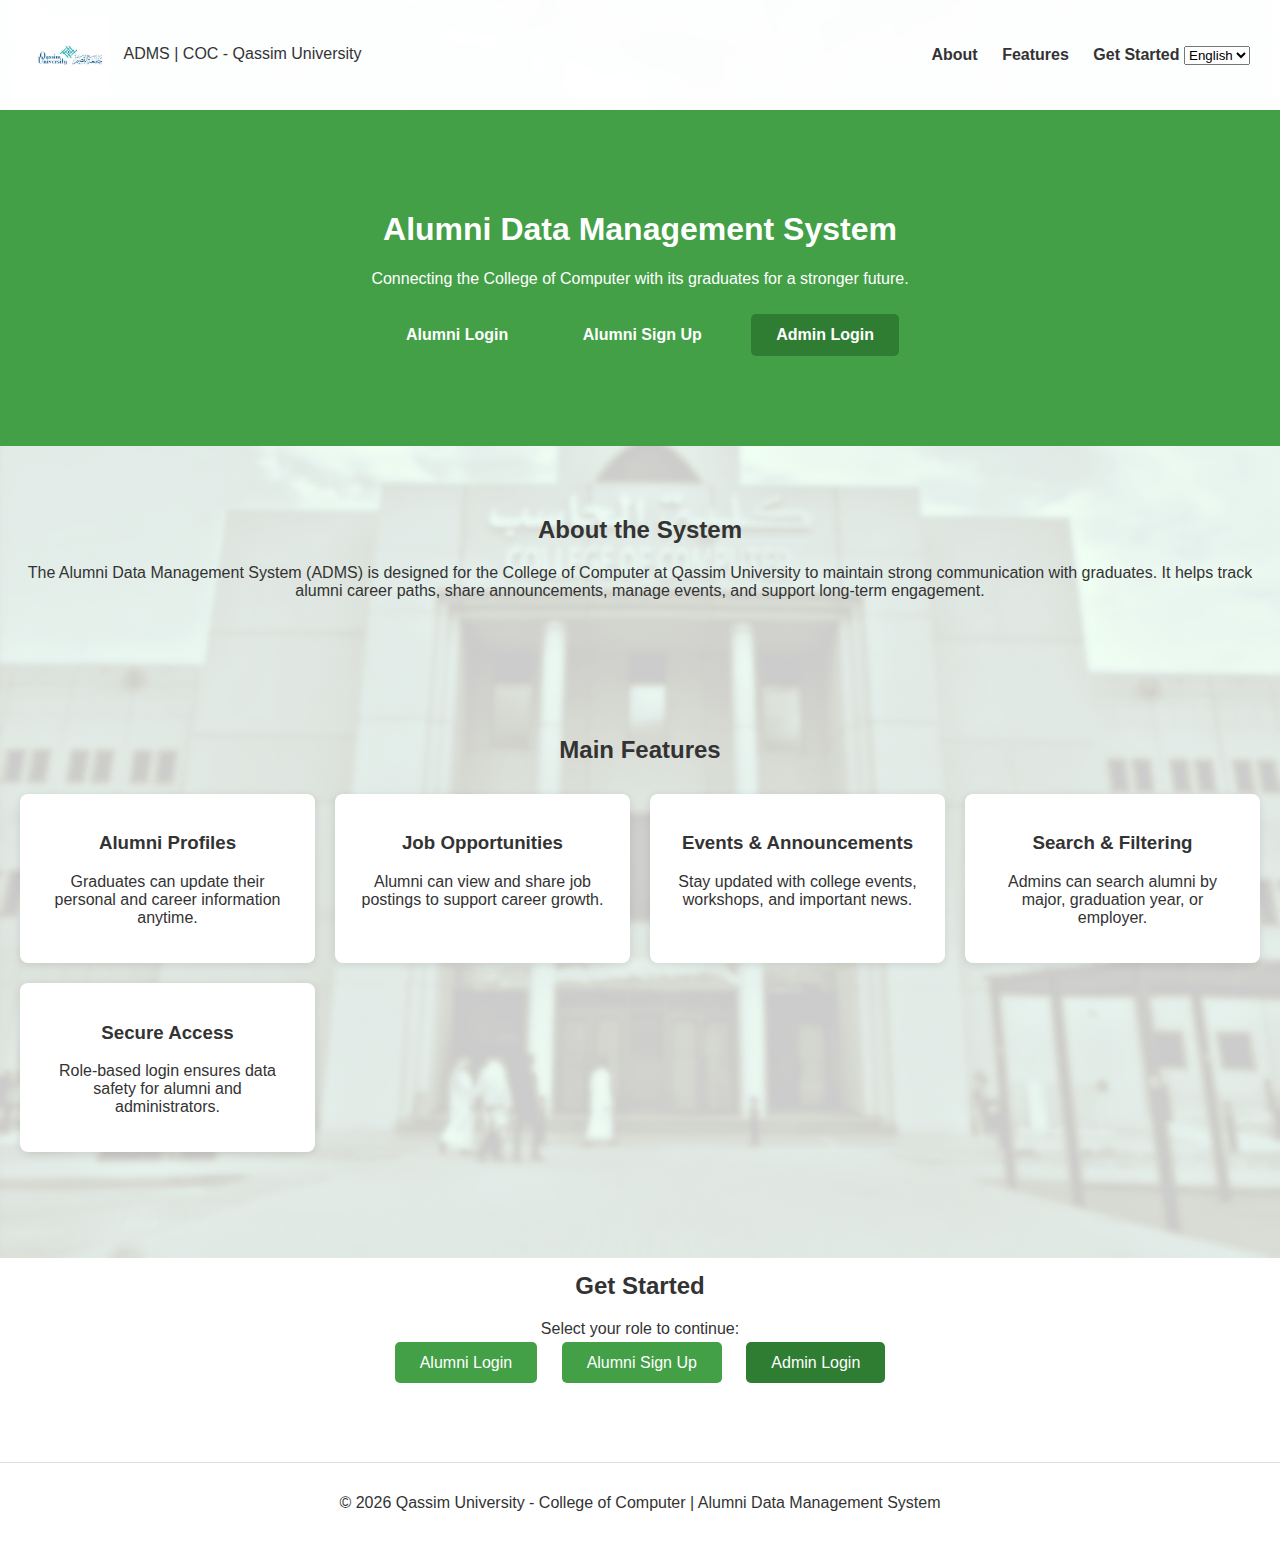
<file: Homepage/index.html>
<!DOCTYPE html>
<html lang="en">
<head>
    <meta charset="UTF-8">
    <title>ADMS - Alumni Data Management System</title>
    <link rel="stylesheet" href="home.css">
</head>
<body>

<header>
    <div class="logo">
        <img id="headerLogo" src="../Auth/logo.png" alt="College of Computer Logo" class="header-logo">
        <span id="logoTextSpan">ADMS | COC - Qassim University</span>
    </div>

    <nav>
        <a href="#about" id="navAbout">About</a>
        <a href="#features" id="navFeatures">Features</a>
        <a href="#actions" id="navStart">Get Started</a>
        <select id="langSwitcher" onchange="switchLang()">
            <option value="en">English</option>
            <option value="ar">العربية</option>
        </select>
    </nav>
</header>

<section class="hero">
    <h1 id="heroTitle">Alumni Data Management System</h1>
    <p id="heroText">Connecting the College of Computer with its graduates for a stronger future.</p>

    <div class="buttons">
        <a href="../Auth/login.html" class="btn" id="btnLogin">Alumni Login</a>
        <a href="../Auth/signup.html" class="btn" id="btnSignup">Alumni Sign Up</a>
        <a href="../Auth/login.html?role=admin" class="btn admin" id="btnAdmin">Admin Login</a>
    </div>
</section>

<section id="about" class="section">
    <h2 id="aboutTitle">About the System</h2>
    <p id="aboutText">
        The Alumni Data Management System (ADMS) is designed for the College of Computer at 
        Qassim University to maintain strong communication with graduates. It helps track alumni 
        career paths, share announcements, manage events, and support long-term engagement.
    </p>
</section>

<section id="features" class="section">
    <h2 id="featuresTitle">Main Features</h2>

    <div class="grid">
        <div class="card">
            <h3 id="f1Title">Alumni Profiles</h3>
            <p id="f1Text">Graduates can update their personal and career information anytime.</p>
        </div>



        <div class="card">
            <h3 id="f3Title">Job Opportunities</h3>
            <p id="f3Text">Alumni can view and share job postings to support career growth.</p>
        </div>

        <div class="card">
            <h3 id="f4Title">Events & Announcements</h3>
            <p id="f4Text">Stay updated with college events, workshops, and important news.</p>
        </div>

        <div class="card">
            <h3 id="f5Title">Search & Filtering</h3>
            <p id="f5Text">Admins can search alumni by major, graduation year, or employer.</p>
        </div>

        <div class="card">
            <h3 id="f6Title">Secure Access</h3>
            <p id="f6Text">Role-based login ensures data safety for alumni and administrators.</p>
        </div>
    </div>
</section>

<section id="actions" class="section">
    <h2 id="startTitle">Get Started</h2>
    <p id="startText">Select your role to continue:</p>

    <div class="buttons">
        <a href="../Auth/login.html" class="btn" id="startLogin">Alumni Login</a>
        <a href="../Auth/signup.html" class="btn" id="startSignup">Alumni Sign Up</a>
        <a href="../Auth/login.html?role=admin" class="btn admin" id="startAdmin">Admin Login</a>
    </div>
</section>

<footer>
    <p id="footerText">© 2026 Qassim University - College of Computer | Alumni Data Management System</p>
</footer>

<script src="lang.js"></script>
</body>
</html>
</file>
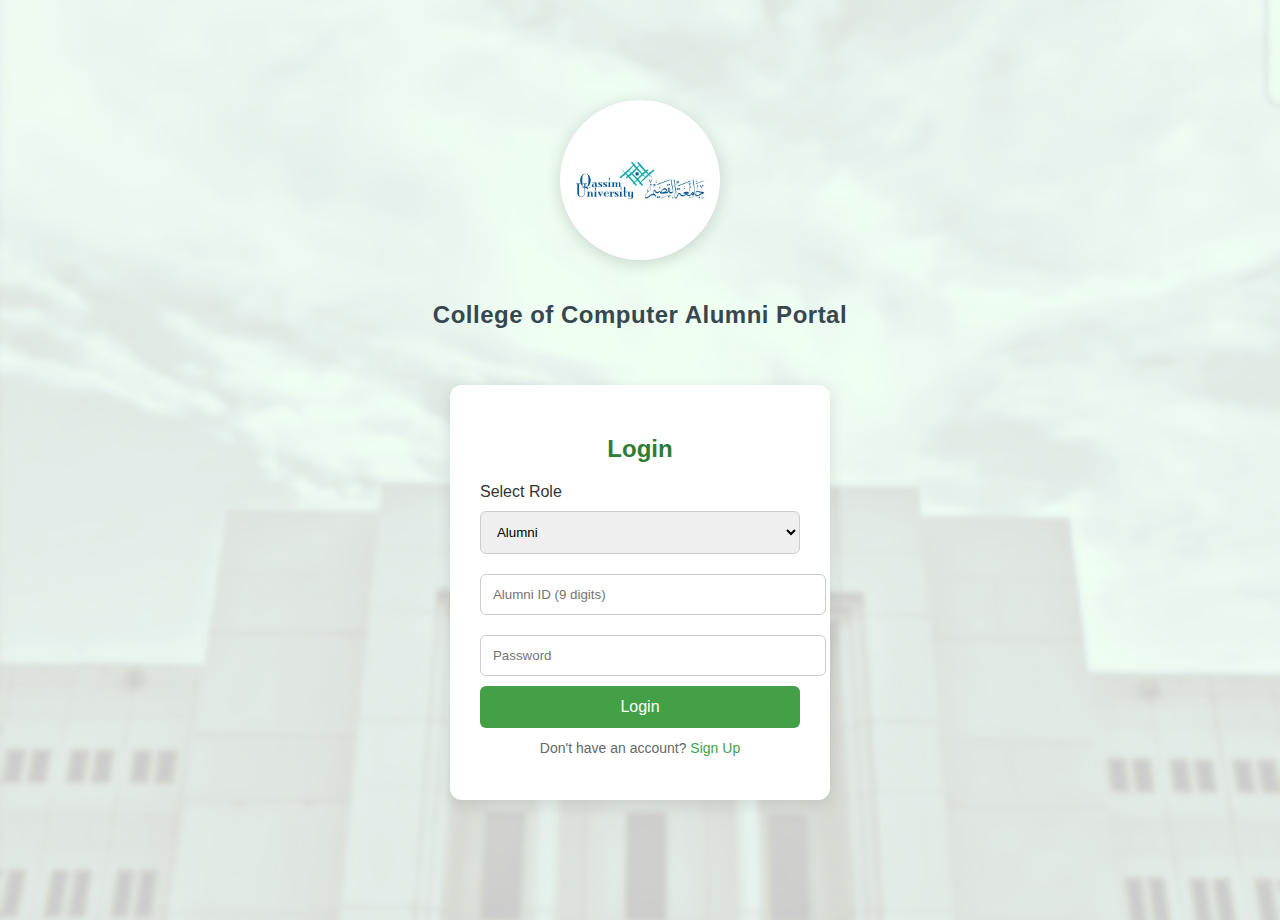
<file: Auth/login.html>
<!DOCTYPE html>
<html lang="en">
<head>
    <meta charset="UTF-8">
    <meta name="viewport" content="width=device-width, initial-scale=1.0">
    <title>Login | ADMS</title>
    <link rel="stylesheet" href="auth.css">
</head>
<body>

<div class="page-wrapper">
    <!-- Logo Section -->
    <div class="logo-section">
        <img src="logo.png" alt="جامعة القصيم" class="logo">
        <h1>College of Computer Alumni Portal</h1>
    </div>

<div class="container">

    <h2>Login</h2>

    <label>Select Role</label>
    <select id="roleSelect" onchange="switchRole()">
        <option value="alumni">Alumni</option>
        <option value="admin">Admin</option>
    </select>
    <script>
        // read ?role=admin to auto-switch
        document.addEventListener('DOMContentLoaded', () => {
            const params = new URLSearchParams(window.location.search);
            const r = params.get('role');
            if (r === 'admin') {
                const sel = document.getElementById('roleSelect');
                sel.value = 'admin';
                switchRole();
            }
        });
    </script>

    <!-- Alumni Login -->
    <div id="alumniLogin">
        <input type="text" id="alumniID" placeholder="Alumni ID (9 digits)" maxlength="9">
        <input type="password" id="alumniPass" placeholder="Password">
        <button onclick="loginAlumni()">Login</button>
        <p>Don't have an account? <a href="signup.html">Sign Up</a></p>
    </div>

    <!-- Admin Login -->
    <div id="adminLogin" style="display:none;">
        <input type="text" id="adminUser" placeholder="Admin Username">
        <input type="password" id="adminPass" placeholder="Password">
        <button onclick="loginAdmin()">Login</button>
    </div>

</div>

<script src="auth.js"></script>
</body>
</html>
</file>
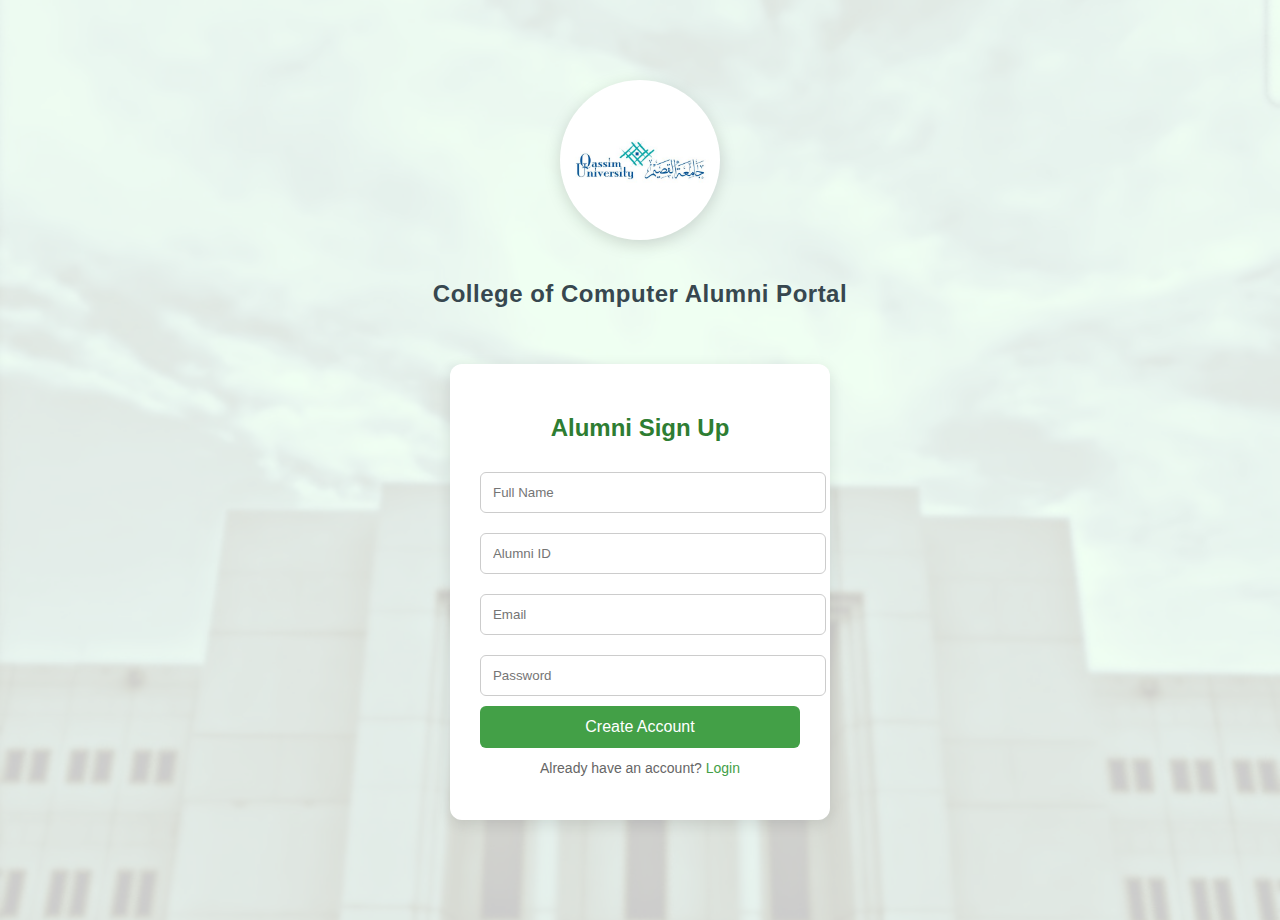
<file: Auth/signup.html>
<!DOCTYPE html>
<html lang="en">
<head>
    <meta charset="UTF-8">
    <meta name="viewport" content="width=device-width, initial-scale=1.0">
    <title>Alumni Sign Up | ADMS</title>
    <link rel="stylesheet" href="auth.css">
</head>
<body>

<div class="page-wrapper">
    <!-- Logo Section -->
    <div class="logo-section">
        <img src="logo.png" alt="جامعة القصيم" class="logo">
        <h1>College of Computer Alumni Portal</h1>
    </div>

<div class="container">
    <h2>Alumni Sign Up</h2>
    <input type="text" id="signupName" placeholder="Full Name">
    <input type="text" id="signupID" placeholder="Alumni ID" pattern="\d{9}" maxlength="9" minlength="9" required>
    <input type="email" id="signupEmail" placeholder="Email" required>
    <input type="password" id="signupPassword" placeholder="Password" required>

    <button onclick="signup()">Create Account</button>

    <p>Already have an account? <a href="login.html">Login</a></p>
</div>

<script src="auth.js"></script>
</body>
</html>
</file>
<file: Homepage/home.css>
body {
    margin: 0;
    font-family: Arial, sans-serif;
    background:
        linear-gradient(rgba(255,255,255,0.8), rgba(255,255,255,0.8)),
        url('../Auth/COC.jpeg') no-repeat center center fixed;
    background-size: cover;
    color: #333;
}

header {
    background: rgba(255,255,255,0.9);
    color: #333;
    padding: 15px 30px;
    display: flex;
    justify-content: space-between;
    align-items: center;
    box-shadow: 0 2px 8px rgba(0,0,0,0.1);
}

header nav a {
    color: #333;
    margin-left: 20px;
    text-decoration: none;
    font-weight: bold;
}

.header-logo {
    height: 80px;
    margin-right: 10px;
    vertical-align: middle;
}
.hero {
    text-align: center;
    padding: 80px 20px;
    background: #43a047;
    color: white;
}

.hero .btn {
    display: inline-block;
    margin: 10px;
    padding: 12px 25px;
    background: white;
    color: #43a047;
    border-radius: 5px;
    text-decoration: none;
    font-weight: bold;
}

.hero .admin {
    background: #2e7d32;
    color: white;
}

.section {
    padding: 50px 20px;
    text-align: center;
}

.grid {
    display: grid;
    grid-template-columns: repeat(auto-fit, minmax(250px, 1fr));
    gap: 20px;
    margin-top: 30px;
}

.card {
    background: white;
    padding: 20px;
    border-radius: 8px;
    box-shadow: 0 2px 8px rgba(0,0,0,0.1);
}

.buttons .btn {
    margin: 10px;
    padding: 12px 25px;
    background: #43a047;
    color: white;
    border-radius: 5px;
    text-decoration: none;
}

.buttons .admin {
    background: #2e7d32;
    color: white;
}

footer {
    background: rgba(255,255,255,0.9);
    color: #333;
    text-align: center;
    padding: 15px;
    margin-top: 40px;
    border-top: 1px solid #ddd;
}
</file>
<file: Auth/auth.css>
/* clean white-and-green professional auth styles */
body {
    font-family: 'Segoe UI', Tahoma, Geneva, Verdana, sans-serif;
    background: 
        linear-gradient(rgba(255,255,255,0.8), rgba(255,255,255,0.8)),
        url('COC.jpeg') no-repeat center center fixed;
    background-size: cover;
    display: flex;
    justify-content: center;
    align-items: center;
    height: 100vh;
    margin: 0;
    color: #333;
}

.page-wrapper {
    display: flex;
    flex-direction: column;
    justify-content: center;
    align-items: center;
    min-height: 100vh;
    padding: 20px;
}

.logo-section {
    text-align: center;
    margin-bottom: 40px;
    animation: slideDown 0.6s ease-out;
}

.logo {
    width: 160px;
    height: 160px;
    margin-bottom: 20px;
    filter: drop-shadow(0 4px 8px rgba(0, 0, 0, 0.15));
    border-radius: 50%;
    animation: scaleIn 0.8s ease-out;
    transition: transform 0.3s ease;
}

.logo:hover {
    transform: scale(1.1);
}
.logo-section h1 {
    font-size: 24px;
    color: #37474f;
    font-weight: 600;
    letter-spacing: 0.5px;
}

.container {
    width: 320px;
    background: #ffffff;
    padding: 30px;
    border-radius: 12px;
    box-shadow: 0 4px 15px rgba(0, 0, 0, 0.1);
    transition: transform 0.3s ease, box-shadow 0.3s ease;
}

.container:hover {
    transform: translateY(-3px);
    box-shadow: 0 8px 25px rgba(0, 0, 0, 0.15);
}

.container h2 {
    text-align: center;
    margin-bottom: 20px;
    color: #2e7d32;
}

input, select {
    width: 100%;
    margin: 10px 0;
    padding: 12px;
    border: 1px solid #ccc;
    border-radius: 6px;
    transition: border-color 0.2s ease;
}

input:focus, select:focus {
    outline: none;
    border-color: #66bb6a;
}

button {
    width: 100%;
    padding: 12px;
    background: #43a047;
    color: white;
    border: none;
    border-radius: 6px;
    cursor: pointer;
    font-size: 16px;
    transition: background 0.2s ease;
}

button:hover {
    background: #2e7d32;
}

p {
    text-align: center;
    margin-top: 12px;
    color: #666;
    font-size: 14px;
}

p a {
    color: #43a047;
    text-decoration: none;
    font-weight: 500;
}

p a:hover {
    text-decoration: underline;
}
/* animations */
@keyframes slideDown {
    from { opacity: 0; transform: translateY(-20px); }
    to { opacity: 1; transform: translateY(0); }
}

@keyframes scaleIn {
    from { opacity: 0; transform: scale(0.8); }
    to { opacity: 1; transform: scale(1); }
}
</file>
